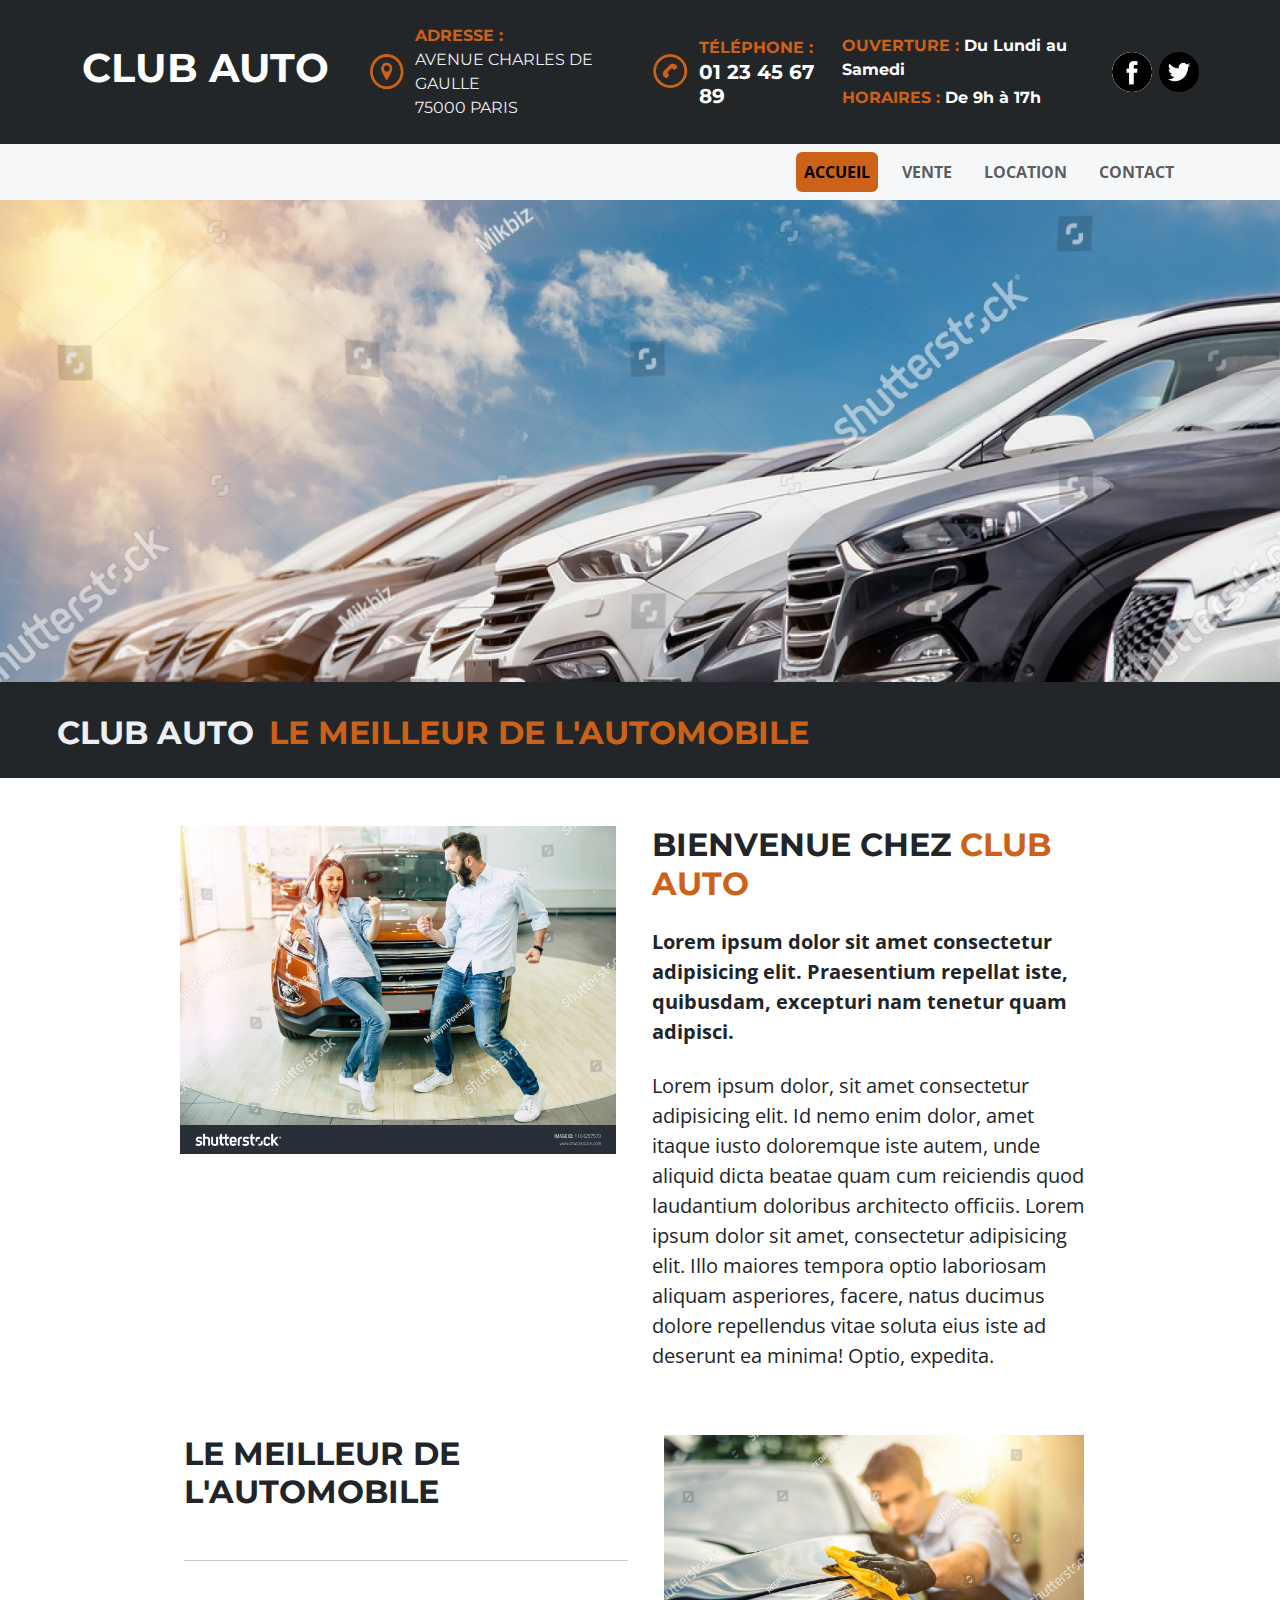
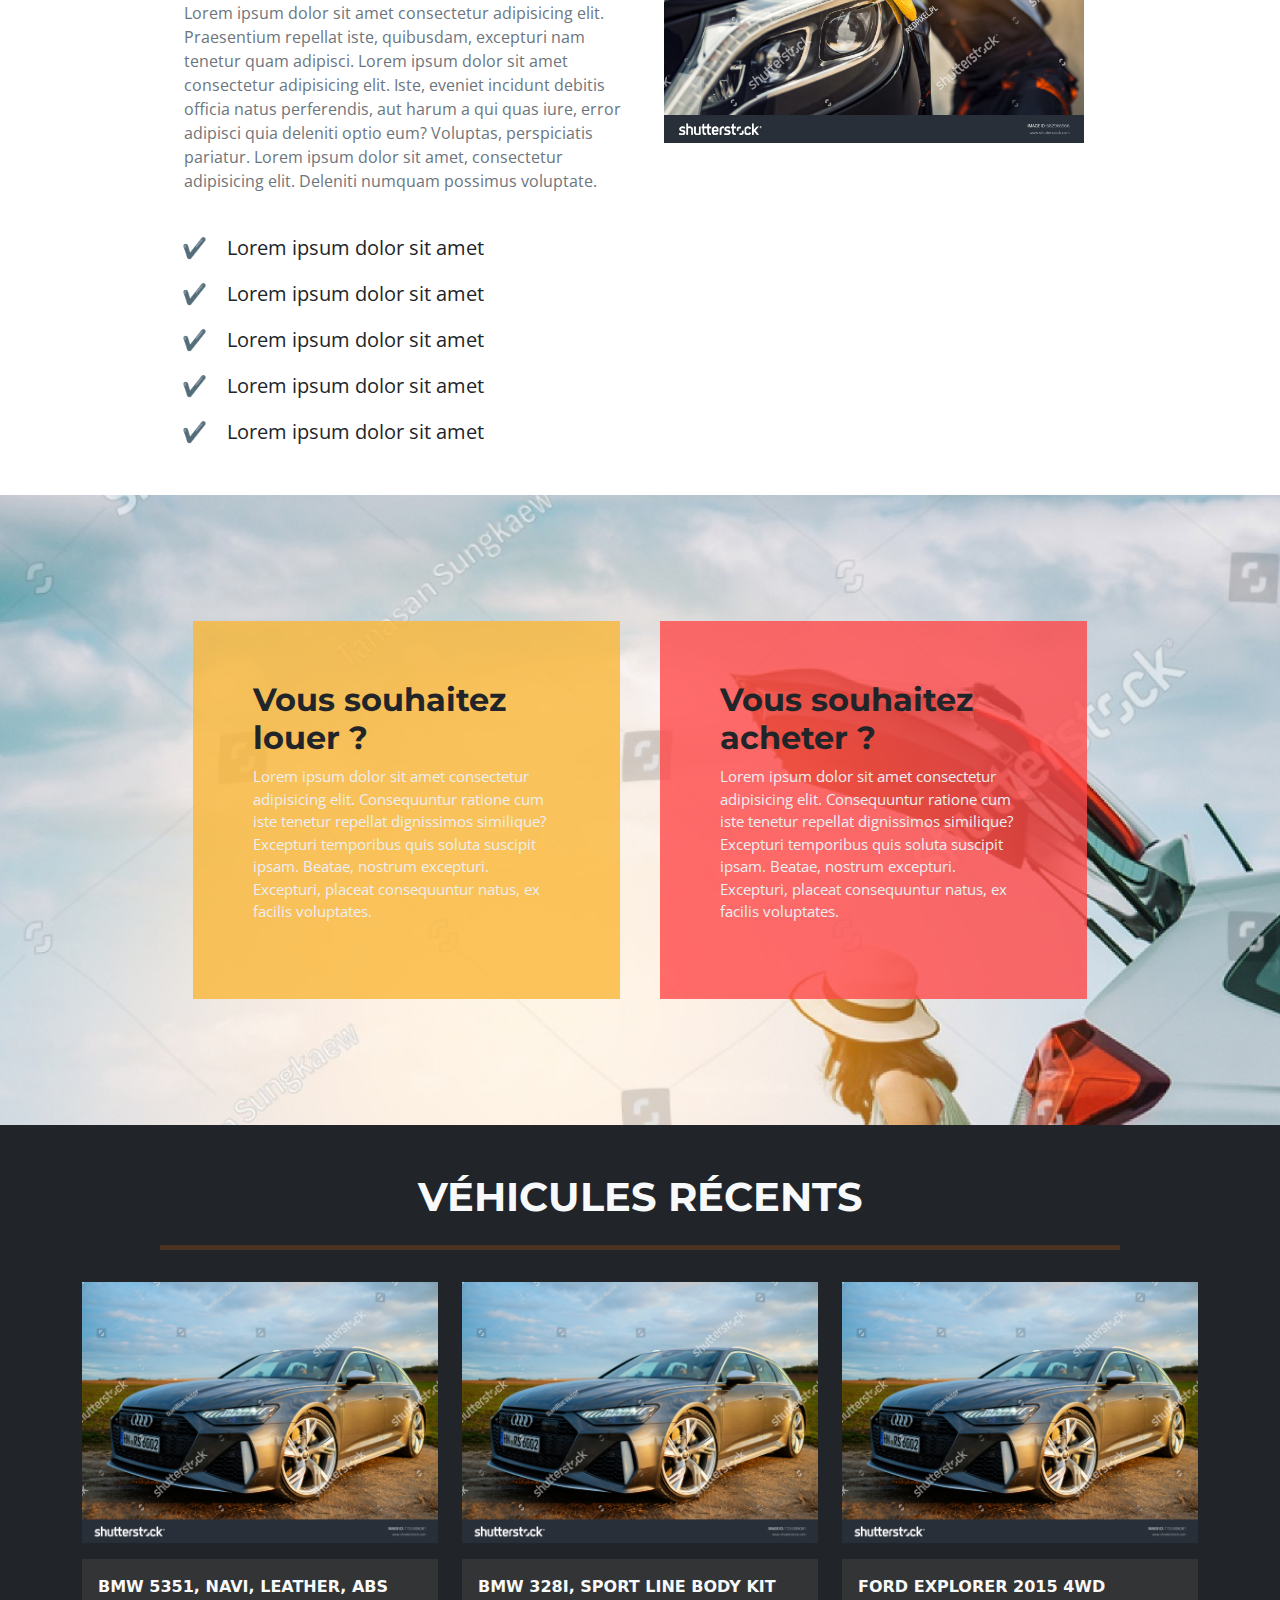
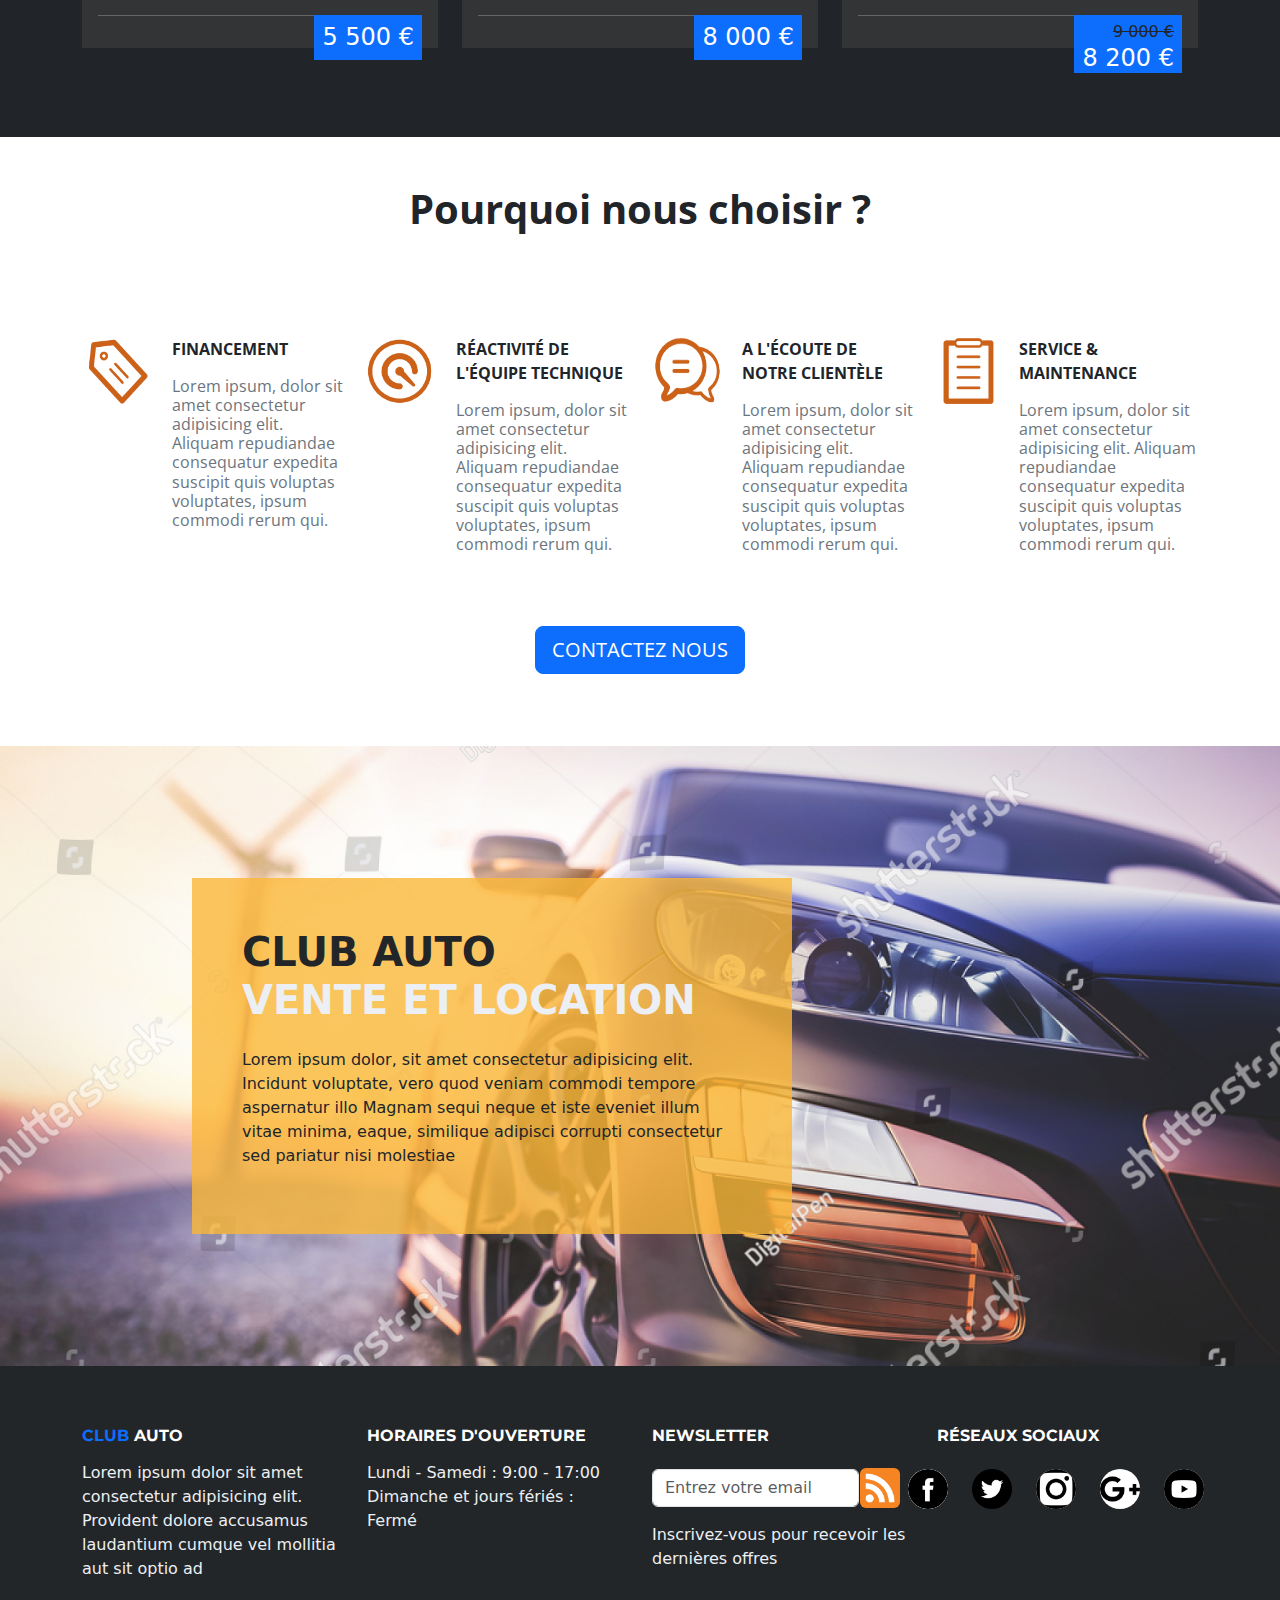
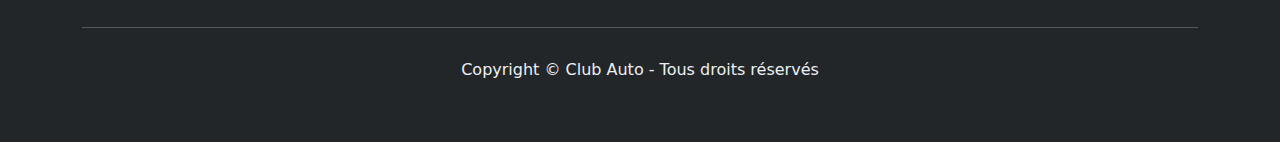
<file: html/index.html>
<!DOCTYPE html>
<html lang="fr">
<head>
    <meta charset="UTF-8">
    <meta name="viewport" content="width=device-width, initial-scale=1.0">
    <meta name=" description" content= "Vente et location des meilleurs véhicules au meilleur prix.">
    <link rel="icon" type="image/png" href="/images/icone-voiture.png">
    <link href="https://cdn.jsdelivr.net/npm/bootstrap@5.3.3/dist/css/bootstrap.min.css" rel="stylesheet" integrity="sha384-QWTKZyjpPEjISv5WaRU9OFeRpok6YctnYmDr5pNlyT2bRjXh0JMhjY6hW+ALEwIH" crossorigin="anonymous">
    <link href="/css/index.css" rel="stylesheet">
    <title>Club Auto - Vente et location</title>
</head>
<body>
    <header class="navbar colorFondNoir googleFontTitle fw-bold pt-4 pb-4">
        <div class="container-fluid">
            <div class="container">
                <div class="row align-items-center justify-content-between">
                    <div class="col-lg-3 col-md-6 text-lg-start text-center mb-3 mb-lg-0">
                        <p class="text-white h1 d-none d-md-block"><strong>CLUB AUTO</strong></p>
                    </div>
                    <div class="col-lg-3 col-md-6 text-lg-start text-center mb-3 mb-lg-0 d-flex align-items-center">
                        <img src="/images/icone-adresse.png" alt="Adresse" class="me-2 d-none d-md-block" style="width: 40px; height: 40px;">
                        <div>
                            <p class="colorOrange m-0 d-none d-md-block">ADRESSE :</p>
                            <p class="colorGris fw-normal mb-0 d-none d-md-block">AVENUE CHARLES DE GAULLE<br>75000 PARIS</p>
                        </div>
                    </div>
                    <div class="col-lg-2 col-md-6 text-lg-start mb-3 mb-lg-0 d-flex align-items-center">
                        <img src="/images/icon-telephone.png" alt="Téléphone" class="me-2" style="width: 40px; height: 40px; margin: 0; padding: 0;">
                        <div class="mb-0">
                            <p class="colorOrange m-0">TÉLÉPHONE :</p>
                            <p class="text-white h5 fw-bold m-0">01 23 45 67 89</p>
                        </div>
                    </div>                 
                    <div class="col-lg-4 col-md-6 text-lg-end text-center d-flex flex-column flex-lg-row align-items-center justify-content-lg-end d-none d-md-block">
                        <div class="d-flex align-items-center text-start">
                            <div class="me-lg-3">
                                <p class="m-0 mb-1">
                                    <span class="colorOrange">OUVERTURE : </span>
                                    <span class="text-white">Du Lundi au Samedi</span>
                                </p>
                                <p class="m-0">
                                    <span class="colorOrange">HORAIRES : </span>
                                    <span class="text-white">De 9h à 17h</span>
                                </p>
                            </div>
                            <div class="d-flex">
                                <a href="https://www.facebook.fr" target="_blank">
                                    <img src="/images/facebook.png" class="img-fluid ms-2 me-2 bg-white rounded-circle" alt="Facebook" title="Facebook" style="width: 40px; height: 40px;">
                                </a>
                                <a href="https://www.twitter.fr" target="_blank">
                                    <img src="/images/twitter.png" class="img-fluid ms-2 me-2" alt="Twitter" title="Twitter" style="width: 40px; height: 40px;">
                                </a>
                            </div>
                        </div>
                    </div>
                </div>
            </div>
        </div>
    </header>
    <nav class="navbar navbar-expand-lg navbar-transparent navspecial googleFontText">
        <div class="container">
            <button class="navbar-toggler custom-menu-burger bg-primary" type="button" data-bs-toggle="collapse" data-bs-target="#navbarNav" aria-controls="navbarNav" aria-expanded="false" aria-label="Toggle navigation">
                <span class="navbar-toggler-icon"></span>
            </button>
            <div class="collapse navbar-collapse googleFontText fw-bold justify-content-end" id="navbarNav">
                <ul class="navbar-nav">
                    <li class="nav-item me-3">
                        <a class="nav-link active btn" aria-current="page" href="/html/index.html">ACCUEIL</a>
                    </li>
                    <li class="nav-item">
                        <a class="nav-link btn me-3" href="/html/vehiculeDetails.html">VENTE</a>
                    </li>
                    <li class="nav-item">
                        <a class="nav-link btn me-3" href="/html/vehiculeLocation.html">LOCATION</a>
                    </li>
                    <li class="nav-item">
                        <a class="nav-link btn me-3" href="/html/contacts.html">CONTACT</a>
                    </li>
                </ul>
            </div>
        </div>
    </nav>
    <div class="colorFondNoir container-fluid p-0">
            <div>
                <img class="img-fluid w-100 d-none d-md-block" src="/images/vehicule1.jpg">
            </div>
            <div class="container-fluid pt-4 pb-3">
                    <h1 class="text-center text-offset googleFontTitle banniere">
                        <span class="colorGris h2 fw-bold pe-1">CLUB AUTO</span>
                        <span class="colorOrange h2 fw-bold">LE MEILLEUR DE L'AUTOMOBILE</span>
                    </h1> 
            </div>
    </div>
    <div class="container-fluid d-sm-flex col-12 col-md-9 pt-5">
        <div>
            <img class="img-fluid ps-2 pe-4 pb-0 mb-0" src="/images/clients.jpg">
        </div>
        <div class="container full-width-text col-12 col-md-6">
            <h2 class="h2 fw-bold mb-4 mt-5 mt-md-0 googleFontTitle">
                BIENVENUE CHEZ <span class="colorOrange">CLUB AUTO</span>
            </h2>
            <p class="fw-bold fs-5 mb-4 googleFontText col-12">
                Lorem ipsum dolor sit amet consectetur adipisicing elit. Praesentium repellat iste, 
                quibusdam, excepturi nam tenetur quam adipisci.
            </p>
            <p class="fs-5 googleFontText col-12">
                Lorem ipsum dolor, sit amet consectetur adipisicing elit. 
                Id nemo enim dolor, amet itaque iusto doloremque iste autem, unde aliquid dicta beatae quam cum reiciendis quod laudantium doloribus architecto officiis.
                Lorem ipsum dolor sit amet, consectetur adipisicing elit. 
                Illo maiores tempora optio laboriosam aliquam asperiores, facere, natus ducimus dolore repellendus vitae soluta eius iste ad deserunt ea minima! Optio, expedita.
            </p>
        </div>
    </div>
    <div class="container-fluid d-flex col-md-9 pt-5 flex-column flex-md-row">
        <div class="container col-sm-6">
            <h2 class="h2 fw-bold mb-4 pb-4 googleFontTitle">
                LE MEILLEUR DE L'AUTOMOBILE
            </h2>
            <hr class="pb-4">
            <div class="">
                <p class="fs-6 mb-3 pb-3 googleFontText text-secondary">
                Lorem ipsum dolor sit amet consectetur adipisicing elit. Praesentium repellat iste, 
                quibusdam, excepturi nam tenetur quam adipisci.
                Lorem ipsum dolor sit amet consectetur adipisicing elit. Iste, eveniet incidunt debitis officia natus perferendis, 
                aut harum a qui quas iure, error adipisci quia deleniti optio eum? Voluptas, perspiciatis pariatur. Lorem ipsum dolor sit amet, 
                consectetur adipisicing elit. Deleniti numquam possimus voluptate.
                </p>
                <div class="row">
                    <ul class="fs-5 googleFontText pb-md-4">
                        <li class="p-2">Lorem ipsum dolor sit amet</li>
                        <li class="p-2">Lorem ipsum dolor sit amet</li>
                        <li class="p-2">Lorem ipsum dolor sit amet</li>
                        <li class="p-2">Lorem ipsum dolor sit amet</li>
                        <li class="p-2">Lorem ipsum dolor sit amet</li>
                    </ul>
                </div>
            </div>
        </div>
        <div class="order-md-last p-4 p-md-0">
            <img class="img-fluid ps-md-4 pe-md-4" src="/images/entretien.jpg">
        </div>
    </div>
    <div class="background-image">
        <div class="container-fluid">
            <div class="row justify-content-center align-items-center">
                <div class="col-lg-4 col-md-6 col-12 text-container1 mb-3 mt-3">
                    <h2 class="googleFontTitle fw-bold">Vous souhaitez louer ?</h2>
                    <p class="googleFontText colorGris policeLittle">
                        Lorem ipsum dolor sit amet consectetur adipisicing elit. Consequuntur ratione cum iste tenetur repellat dignissimos similique? Excepturi temporibus quis soluta suscipit ipsam. Beatae, nostrum excepturi. Excepturi, placeat consequuntur natus, ex facilis voluptates.
                    </p>
                </div>
                <div class="col-lg-4 col-md-6 col-12 text-container2 mb-3 mt-3">
                    <h2 class="googleFontTitle fw-bold">Vous souhaitez acheter ?</h2>
                    <p class="googleFontText colorGris policeLittle">
                        Lorem ipsum dolor sit amet consectetur adipisicing elit. Consequuntur ratione cum iste tenetur repellat dignissimos similique? Excepturi temporibus quis soluta suscipit ipsam. Beatae, nostrum excepturi. Excepturi, placeat consequuntur natus, ex facilis voluptates.
                    </p>
                </div>
            </div>
        </div>
    </div>
    <div class="bg-dark text-light pb-5">
        <div class="text-center pt-5">
            <h2 class="h1 fw-bold googleFontTitle">VÉHICULES RÉCENTS</h2>
        </div>
        <div class="d-flex justify-content-center">
            <hr class="col-9 borderColor pb-3">
        </div>
        <div class="container">
            <div class="row justify-content-center googleFontText">
                <div class="col-md-4 col-12 mb-md-3">
                    <img class="img-fluid" src="/images/vehicule2.jpg" alt="Vehicule 1">
                </div>
                <div class="col-md-4 col-10 mb-md-3">
                    <img class="img-fluid d-none d-md-block" src="/images/vehicule2.jpg" alt="Vehicule 2">
                </div>
                <div class="col-md-4 col-10 mb-3">
                    <img class="img-fluid d-none d-md-block" src="/images/vehicule2.jpg" alt="Vehicule 3">
                </div>
            </div>
            <div class="row justify-content-end">
                <div class="col-md-4 col-12 mb-3">
                    <div class="p-3 bg-gris-autre">
                        <p class="fw-bold text-light">BMW 5351, NAVI, LEATHER, ABS</p>
                        <div class="bg-primary text-white p-2 text-center d-inline-block float-end">
                            <h4 class="m-0">5 500 €</h4>
                        </div>
                        <hr>
                    </div>
                </div>
                <div class="col-md-4 col-10 mb-3">
                    <div class="p-3 bg-gris-autre d-none d-md-block">
                        <p class="fw-bold text-light">BMW 328I, SPORT LINE BODY KIT</p>
                        <div class="bg-primary text-white p-2 text-center d-inline-block float-end">
                            <h4 class="m-0">8 000 €</h4>
                        </div>
                        <hr>
                    </div>
                </div>
                <div class="col-md-4 col-10 mb-3">
                    <div class="p-3 bg-gris-autre d-none d-md-block">
                        <p class="fw-bold text-light">FORD EXPLORER 2015 4WD</p>
                        <div class="bg-primary text-white p-2 py-0 text-center d-inline-block float-end">
                            <h4 class="text-end my-0"><s class="text-dark h6">9 000 €</s></h4>
                            <h4 class="m-0">8 200 €</h4>
                        </div>
                        <hr>
                    </div>
                </div>
            </div>
        </div>
    </div>
    <section class="p-5 googleFontText">
        <div class="text-center pb-5">
          <p class="h1 fw-bold">Pourquoi nous choisir ?</p>
        </div>
        <div class="container pt-5">
          <div class="row justify-content-center">
            <div class="col-md-3">
              <div class="logo-text">
                <img src="/images/icon1.png" alt="#">
                <div class="text-content">
                  <p class="fw-bold">FINANCEMENT</p>
                  <p class="text-secondary h6 fw-normal">Lorem ipsum, dolor sit amet consectetur adipisicing elit. 
                     Aliquam repudiandae consequatur expedita suscipit quis voluptas voluptates, ipsum commodi rerum qui.
                  </p>
                </div>
              </div>
            </div>
            <div class="col-md-3">
              <div class="logo-text">
                <img src="/images/icon2.png" alt="#">
                <div class="text-content">
                  <p class="fw-bold">RÉACTIVITÉ DE L'ÉQUIPE TECHNIQUE</p>
                  <p class="text-secondary h6 fw-normal">Lorem ipsum, dolor sit amet consectetur adipisicing elit. 
                     Aliquam repudiandae consequatur expedita suscipit quis voluptas voluptates, ipsum commodi rerum qui.
                  </p>
                </div>
              </div>
            </div>
            <div class="col-md-3">
              <div class="logo-text">
                <img src="/images/icon3.png" alt="#">
                <div class="text-content">
                  <p class="fw-bold">A L'ÉCOUTE DE NOTRE CLIENTÈLE</p>
                  <p class="text-secondary h6 fw-normal">Lorem ipsum, dolor sit amet consectetur adipisicing elit. 
                     Aliquam repudiandae consequatur expedita suscipit quis voluptas voluptates, ipsum commodi rerum qui.
                  </p>
                </div>
              </div>
            </div>
            <div class="col-md-3">
              <div class="logo-text">
                <img src="/images/icon4.png" alt="#">
                <div class="text-content">
                  <p class="fw-bold">SERVICE &amp; MAINTENANCE</p>
                  <p class="text-secondary h6 fw-normal">Lorem ipsum, dolor sit amet consectetur adipisicing elit. 
                     Aliquam repudiandae consequatur expedita suscipit quis voluptas voluptates, ipsum commodi rerum qui.
                  </p>
                </div>
              </div>
            </div>
          </div>
        </div>
        <div class="text-center mt-5">
          <a href="/html/contacts.html" class="btn btn-primary btn-lg">CONTACTEZ NOUS</a>
        </div>
    </section>
    <section class="background-section mt-4">
        <div class="content-box">
          <h3 class="h1 googleTextTitle fw-bold">
            <span class="main-title">CLUB AUTO</span>
            <span class="sub-title">VENTE ET LOCATION</span>
          </h3>
          <p class="googleTextFont pt-3">Lorem ipsum dolor, sit amet consectetur adipisicing elit. Incidunt voluptate, vero quod veniam commodi tempore aspernatur illo
            Magnam sequi neque et iste eveniet illum vitae minima, eaque, similique adipisci corrupti consectetur sed pariatur nisi molestiae</p>
        </div>
        <div class="triangle-container">
            <div class="triangle"></div>
        </div>
    </section>
    <footer class="footer colorFondNoir">
        <div class="container">
          <div class="row text-center text-md-start">
            <div class="col-md-3 mb-3 mb-md-0">
              <h4 class="fw-bold h6 googleFontTitle mb-3">
                <span class="text-primary">CLUB</span>
                <span class="text-white">AUTO</span>
              </h4>
              <p class="colorGris">Lorem ipsum dolor sit amet consectetur adipisicing elit. Provident dolore accusamus laudantium cumque vel mollitia aut sit optio ad</p>
            </div>
            <div class="col-md-3 mb-3 mb-md-0">
              <h4 class="fw-bold text-white h6 googleFontTitle mb-3">HORAIRES D'OUVERTURE</h4>
              <p class="colorGris mb-0">Lundi - Samedi : 9:00 - 17:00</p>
              <p class="colorGris mt-0">Dimanche et jours fériés : Fermé</p>
            </div>
            <div class="col-md-3 mb-3 mb-md-0">
              <h4 class="fw-bold text-white h6 googleFontTitle mb-3">NEWSLETTER</h4>
              <form class="d-flex align-items-center">
                <input type="email" class="form-control me-0" placeholder="Entrez votre email">
                <button type="submit" class="btn ms-0 ps-0" onclick="showThankYouMessage()">
                  <img src="/images/rss.png" alt="Newsletter" title="Valider" class="icon rounded">
                </button>
              </form>
              <p class="colorGris mt-2">Inscrivez-vous pour recevoir les dernières offres</p>
            </div>
            <div class="col-md-3 mb-3 mb-md-0">
              <h4 class="fw-bold text-white h6 googleFontTitle mb-4">RÉSEAUX SOCIAUX</h4>
              <div class="d-flex justify-content-center">
                <a href="https://www.facebook.fr" target="_blank">
                    <img src="/images/facebook.png" alt="Facebook" title="Facebook" class="icon me-4 bg-white rounded-circle">
                </a>
                <a href="https://www.twitter.fr" target="_blank">
                    <img src="/images/twitter.png" alt="Twitter" title="Twitter" class="icon me-4">
                </a>
                <a href="https://www.instagram.fr" target="_blank">
                    <img src="/images/instagram.png" alt="Instagram" title="Instagram" class="icon me-4 bg-white rounded-circle">
                </a>
                <a href="https://www.google.fr" target="_blank">
                    <img src="/images/google-plus.png" alt="Google+" title="Google+" class="icon me-4 bg-white rounded-circle">
                </a>
                <a href="https://www.youtube.fr" target="_blank">
                    <img src="/images/youtube.png" alt="Youtube" title="Youtube" class="icon me-4 bg-white rounded-circle">
                </a>
              </div>
            </div>
          </div>
          <hr class="colorGris">
          <p class="text-center mb-0 colorGris">Copyright © Club Auto - Tous droits réservés</p>
        </div>
      </footer>
    <script>
        function showThankYouMessage() {
            alert('Félicitations ! Vous êtes bien inscrit à notre newsletter.');
        }
    </script>
    <script defer src="https://cdn.jsdelivr.net/npm/bootstrap@5.3.0/dist/js/bootstrap.bundle.min.js"></script>
</body>
</html>
</file>
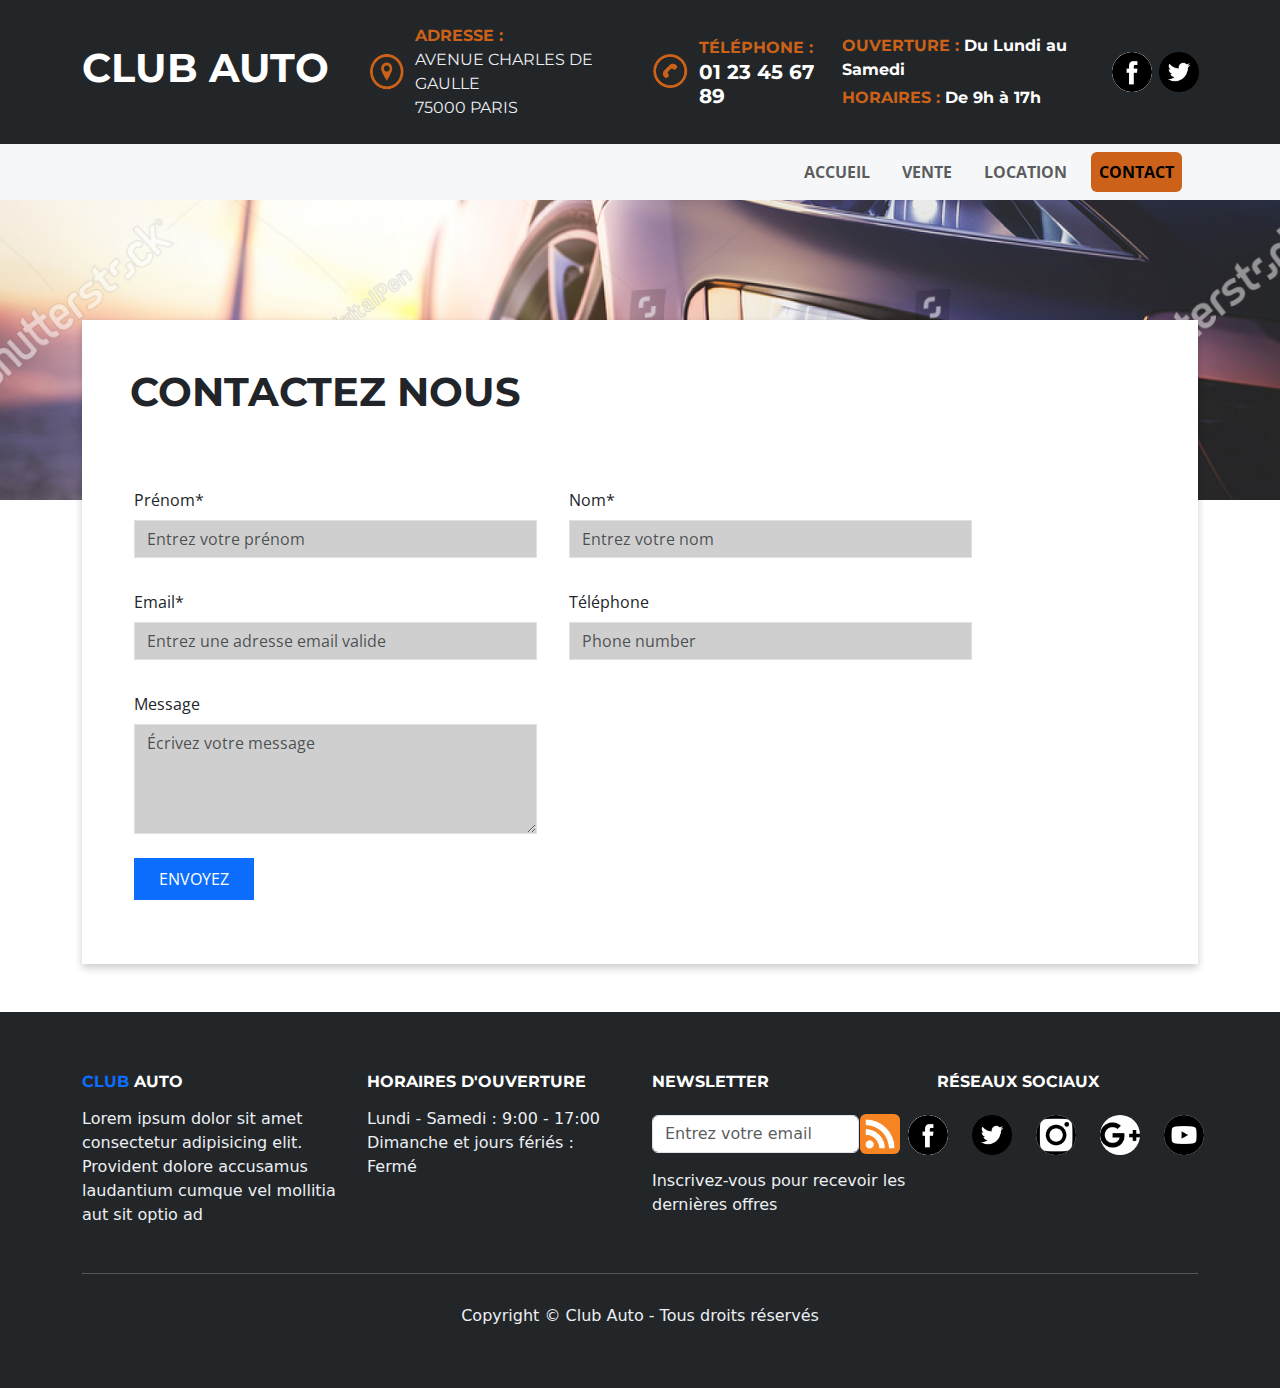
<file: html/contacts.html>
<!DOCTYPE html>
<html lang="fr">
<head>
    <meta charset="UTF-8">
    <meta name="viewport" content="width=device-width, initial-scale=1.0">
    <meta name=" description" content= "Vente et location des meilleurs véhicules au meilleur prix.">
    <link rel="icon" type="image/png" href="/images/icone-voiture.png">
    <link href="https://cdn.jsdelivr.net/npm/bootstrap@5.3.3/dist/css/bootstrap.min.css" rel="stylesheet" integrity="sha384-QWTKZyjpPEjISv5WaRU9OFeRpok6YctnYmDr5pNlyT2bRjXh0JMhjY6hW+ALEwIH" crossorigin="anonymous">
    <link href="/css/index.css" rel="stylesheet">
    <link href="/css/form.css" rel="stylesheet">
    <title>Club Auto - Vente et location</title>
</head>
<body>
    <header class="navbar colorFondNoir googleFontTitle fw-bold pt-4 pb-4">
        <div class="container-fluid">
            <div class="container">
                <div class="row align-items-center justify-content-between">
                    <div class="col-lg-3 col-md-6 text-lg-start text-center mb-3 mb-lg-0">
                        <p class="text-white h1"><strong>CLUB AUTO</strong></p>
                    </div>
                    <div class="col-lg-3 col-md-6 text-lg-start text-center mb-3 mb-lg-0 d-flex align-items-center">
                        <img src="/images/icone-adresse.png" alt="Adresse" class="me-2 d-none d-md-block" style="width: 40px; height: 40px;">
                        <div>
                            <p class="colorOrange m-0 d-none d-md-block">ADRESSE :</p>
                            <p class="colorGris fw-normal mb-0 d-none d-md-block">AVENUE CHARLES DE GAULLE<br>75000 PARIS</p>
                        </div>
                    </div>
                    <div class="col-lg-2 col-md-6 text-lg-start mb-3 mb-lg-0 d-flex align-items-center">
                        <img src="/images/icon-telephone.png" alt="Téléphone" class="me-2" style="width: 40px; height: 40px; margin: 0; padding: 0;">
                        <div class="mb-0">
                            <p class="colorOrange m-0">TÉLÉPHONE :</p>
                            <p class="text-white h5 fw-bold m-0">01 23 45 67 89</p>
                        </div>
                    </div>                    
                    <div class="col-lg-4 col-md-6 text-lg-end text-center d-flex flex-column flex-lg-row align-items-center justify-content-lg-end d-none d-md-block">
                        <div class="d-flex align-items-center text-start">
                            <div class="me-lg-3">
                                <p class="m-0 mb-1">
                                    <span class="colorOrange">OUVERTURE : </span>
                                    <span class="text-white">Du Lundi au Samedi</span>
                                </p>
                                <p class="m-0">
                                    <span class="colorOrange">HORAIRES : </span>
                                    <span class="text-white">De 9h à 17h</span>
                                </p>
                            </div>
                            <div class="d-flex">
                                <a href="https://www.facebook.fr" target="_blank">
                                    <img src="/images/facebook.png" class="img-fluid ms-2 me-2 bg-white rounded-circle" alt="Facebook" title="Facebook" style="width: 40px; height: 40px;">
                                </a>
                                <a href="https://www.twitter.fr" target="_blank">
                                    <img src="/images/twitter.png" class="img-fluid ms-2 me-2" alt="Twitter" title="Twitter" style="width: 40px; height: 40px;">
                                </a>
                            </div>
                        </div>
                    </div>
                </div>
            </div>
        </div>
    </header>
    <nav class="navbar navbar-expand-lg navbar-transparent googleFontText">
        <div class="container">
            <button class="navbar-toggler custom-menu-burger bg-primary" type="button" data-bs-toggle="collapse" data-bs-target="#navbarNav" aria-controls="navbarNav" aria-expanded="false" aria-label="Toggle navigation">
                <span class="navbar-toggler-icon"></span>
            </button>
            <div class="collapse navbar-collapse googleFontText fw-bold justify-content-end" id="navbarNav">
                <ul class="navbar-nav">
                    <li class="nav-item me-3">
                        <a class="nav-link btn" aria-current="page" href="/html/index.html">ACCUEIL</a>
                    </li>
                    <li class="nav-item">
                        <a class="nav-link btn me-3" href="/html/vehiculeDetails.html">VENTE</a>
                    </li>
                    <li class="nav-item">
                        <a class="nav-link btn me-3" href="/html/vehiculeLocation.html">LOCATION</a>
                    </li>
                    <li class="nav-item">
                        <a class="nav-link btn active me-3" href="/html/contacts.html">CONTACT</a>
                    </li>
                </ul>
            </div>
        </div>
    </nav>
    <div class="hero-section text-center"></div>
    <div class="container mt-5 mb-5">
        <div class="row justify-content-center">
            <div class="col-lg-12 col-md-10 contact-form-wrapper">
                <div class="contact-form p-5">  
                    <form>
                        <div class="section-title googleFontTitle h1 fw-bold pb-5">CONTACTEZ NOUS</div>
                        <div class="row googleFontText">
                            <div class="col-md-5 form-group">
                                <label for="firstName" class="mb-2">Prénom*</label>
                                <input type="text" class="form-control bg-gris-form rounded-0" id="firstName" placeholder="Entrez votre prénom">
                            </div>
                            <div class="col-md-5 form-group">
                                <label for="lastName" class="mb-2">Nom*</label>
                                <input type="text" class="form-control bg-gris-form rounded-0" id="lastName" placeholder="Entrez votre nom">
                            </div>
                            <div class="col-md-5 form-group">
                                <label for="email" class="mb-2">Email*</label>
                                <input type="email" class="form-control bg-gris-form rounded-0" id="email" placeholder="Entrez une adresse email valide">
                            </div>
                            <div class="col-md-5 form-group">
                                <label for="phone" class="mb-2">Téléphone</label>
                                <input type="tel" class="form-control bg-gris-form rounded-0" id="phone" placeholder="Phone number">
                            </div>
                            <div class="col-md-5 form-group message-box">
                                <label for="message" class="mb-2">Message</label>
                                <textarea class="form-control bg-gris-form rounded-0" id="message" rows="4" placeholder="Écrivez votre message"></textarea>
                                <div class="mt-4">
                                    <button type="submit" onclick="showThankYouMessage()" class="btn btn-primary rounded-0 ps-4 pe-4 pt-2 pb-2">ENVOYEZ</button>
                                </div>
                            </div>
                        </div>
                    </form>
                </div>
            </div>
        </div>
    </div>
    <footer class="footer colorFondNoir">
        <div class="container">
          <div class="row text-center text-md-start">
            <div class="col-md-3 mb-3 mb-md-0">
              <h4 class="fw-bold h6 googleFontTitle mb-3">
                <span class="text-primary">CLUB</span>
                <span class="text-white">AUTO</span>
              </h4>
              <p class="colorGris">Lorem ipsum dolor sit amet consectetur adipisicing elit. Provident dolore accusamus laudantium cumque vel mollitia aut sit optio ad</p>
            </div>
            <div class="col-md-3 mb-3 mb-md-0">
              <h4 class="fw-bold text-white h6 googleFontTitle mb-3">HORAIRES D'OUVERTURE</h4>
              <p class="colorGris mb-0">Lundi - Samedi : 9:00 - 17:00</p>
              <p class="colorGris mt-0">Dimanche et jours fériés : Fermé</p>
            </div>
            <div class="col-md-3 mb-3 mb-md-0">
              <h4 class="fw-bold text-white h6 googleFontTitle mb-3">NEWSLETTER</h4>
              <form class="d-flex align-items-center">
                <input type="email" class="form-control me-0" placeholder="Entrez votre email">
                <button type="submit" class="btn ms-0 ps-0" onclick="showThankYouMessage()">
                  <img src="/images/rss.png" alt="Newsletter" title="Valider" class="icon rounded">
                </button>
              </form>
              <p class="colorGris mt-2">Inscrivez-vous pour recevoir les dernières offres</p>
            </div>
            <div class="col-md-3 mb-3 mb-md-0">
              <h4 class="fw-bold text-white h6 googleFontTitle mb-4">RÉSEAUX SOCIAUX</h4>
              <div class="d-flex justify-content-center">
                <a href="https://www.facebook.fr" target="_blank">
                    <img src="/images/facebook.png" alt="Facebook" title="Facebook" class="icon me-4 bg-white rounded-circle">
                </a>
                <a href="https://www.twitter.fr" target="_blank">
                    <img src="/images/twitter.png" alt="Twitter" title="Twitter" class="icon me-4">
                </a>
                <a href="https://www.instagram.fr" target="_blank">
                    <img src="/images/instagram.png" alt="Instagram" title="Instagram" class="icon me-4 bg-white rounded-circle">
                </a>
                <a href="https://www.google.fr" target="_blank">
                    <img src="/images/google-plus.png" alt="Google+" title="Google+" class="icon me-4 bg-white rounded-circle">
                </a>
                <a href="https://www.youtube.fr" target="_blank">
                    <img src="/images/youtube.png" alt="Youtube" title="Youtube" class="icon me-4 bg-white rounded-circle">
                </a>
              </div>
            </div>
          </div>
          <hr class="colorGris">
          <p class="text-center mb-0 colorGris">Copyright © Club Auto - Tous droits réservés</p>
        </div>
      </footer>
    <script>
        function showThankYouMessage() {
            alert('Merci de nous avoir contacté.');
        }
    </script>
    <script defer src="https://cdn.jsdelivr.net/npm/bootstrap@5.3.0/dist/js/bootstrap.bundle.min.js"></script>
</body>
</html>
</file>
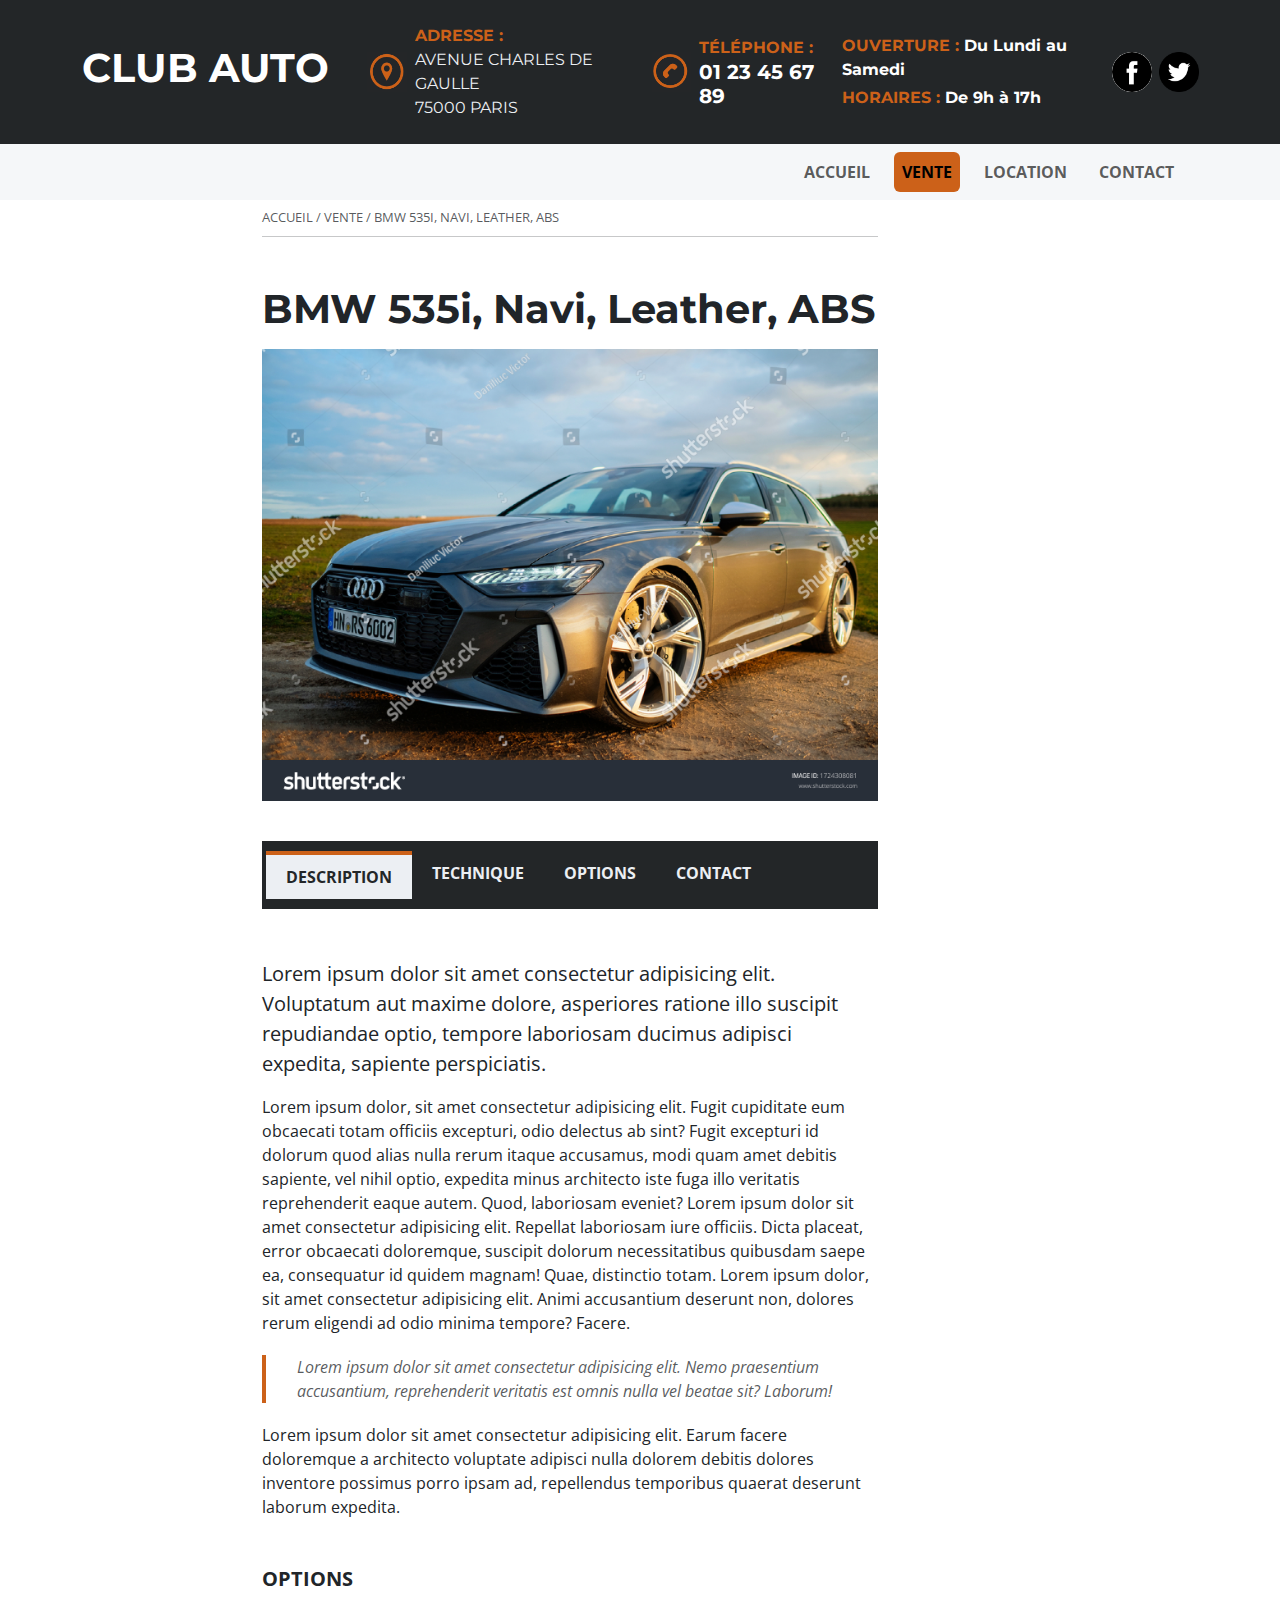
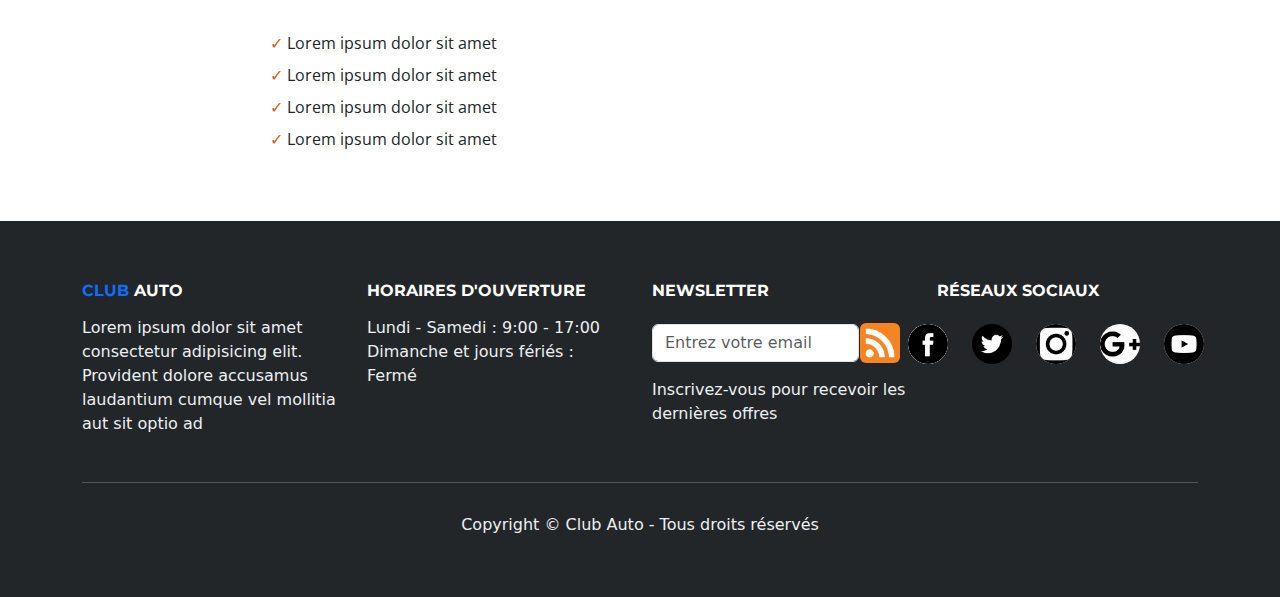
<file: html/vehiculeDetails.html>
<!DOCTYPE html>
<html lang="fr">
<head>
    <meta charset="UTF-8">
    <meta name="viewport" content="width=device-width, initial-scale=1.0">
    <meta name=" description" content= "Les meilleurs véhicules au meilleur prix.">
    <link href="https://cdn.jsdelivr.net/npm/bootstrap@5.3.3/dist/css/bootstrap.min.css" rel="stylesheet" integrity="sha384-QWTKZyjpPEjISv5WaRU9OFeRpok6YctnYmDr5pNlyT2bRjXh0JMhjY6hW+ALEwIH" crossorigin="anonymous">
    <link href="/css/index.css" rel="stylesheet">
    <link href="/css/ongletVente.css" rel="stylesheet">
    <title>Club Auto</title>
</head>
<body>
    <header class="navbar colorFondNoir googleFontTitle fw-bold pt-4 pb-4">
        <div class="container-fluid">
            <div class="container">
                <div class="row align-items-center justify-content-between">
                    <div class="col-lg-3 col-md-6 text-lg-start text-center mb-3 mb-lg-0">
                        <p class="text-white h1"><strong>CLUB AUTO</strong></p>
                    </div>
                    <!-- Adresse -->
                    <div class="col-lg-3 col-md-6 text-lg-start text-center mb-3 mb-lg-0 d-flex align-items-center">
                        <img src="/images/icone-adresse.png" alt="Adresse" class="me-2 d-none d-md-block" style="width: 40px; height: 40px;">
                        <div>
                            <p class="colorOrange m-0 d-none d-md-block">ADRESSE :</p>
                            <p class="colorGris fw-normal mb-0 d-none d-md-block">AVENUE CHARLES DE GAULLE<br>75000 PARIS</p>
                        </div>
                    </div>
                    <!-- Téléphone -->
                    <div class="col-lg-2 col-md-6 text-lg-start mb-3 mb-lg-0 d-flex align-items-center">
                        <img src="/images/icon-telephone.png" alt="Téléphone" class="me-2" style="width: 40px; height: 40px; margin: 0; padding: 0;">
                        <div class="mb-0">
                            <p class="colorOrange m-0">TÉLÉPHONE :</p>
                            <p class="text-white h5 fw-bold m-0">01 23 45 67 89</p>
                        </div>
                    </div>                    
                    <!-- Horaires et réseaux sociaux -->
                    <div class="col-lg-4 col-md-6 text-lg-end text-center d-flex flex-column flex-lg-row align-items-center justify-content-lg-end d-none d-md-block">
                        <div class="d-flex align-items-center text-start">
                            <div class="me-lg-3">
                                <p class="m-0 mb-1">
                                    <span class="colorOrange">OUVERTURE : </span>
                                    <span class="text-white">Du Lundi au Samedi</span>
                                </p>
                                <p class="m-0">
                                    <span class="colorOrange">HORAIRES : </span>
                                    <span class="text-white">De 9h à 17h</span>
                                </p>
                            </div>
                            <div class="d-flex">
                                <a href="https://www.facebook.fr" target="_blank">
                                    <img src="/images/facebook.png" class="img-fluid ms-2 me-2 bg-white rounded-circle" alt="Facebook" title="Facebook" style="width: 40px; height: 40px;">
                                </a>
                                <a href="https://www.twitter.fr" target="_blank">
                                    <img src="/images/twitter.png" class="img-fluid ms-2 me-2" alt="Twitter" title="Twitter" style="width: 40px; height: 40px;">
                                </a>
                            </div>
                        </div>
                    </div>
                </div>
            </div>
        </div>
    </header>

    <nav class="navbar navbar-expand-lg navbar-transparent googleFontText">
        <div class="container">
            <!-- Menu burger -->
            <button class="navbar-toggler custom-menu-burger bg-primary" type="button" data-bs-toggle="collapse" data-bs-target="#navbarNav" aria-controls="navbarNav" aria-expanded="false" aria-label="Toggle navigation">
                <span class="navbar-toggler-icon"></span>
            </button>
            <!-- Liens de navigation -->
            <div class="collapse navbar-collapse googleFontText fw-bold justify-content-end" id="navbarNav">
                <ul class="navbar-nav">
                    <li class="nav-item me-3">
                        <a class="nav-link btn" aria-current="page" href="/html/index.html">ACCUEIL</a>
                    </li>
                    <li class="nav-item">
                        <a class="nav-link btn active me-3" href="/html/vehiculeDetails.html">VENTE</a>
                    </li>
                    <li class="nav-item">
                        <a class="nav-link btn me-3" href="#">LOCATION</a>
                    </li>
                    <li class="nav-item">
                        <a class="nav-link btn me-3" href="/html/contacts.html">CONTACT</a>
                    </li>
                </ul>
            </div>
        </div>
    </nav>
    
    <div class="container mt-2 content-container googleFontText">
        <div class="size-special">
            <p class="text-muted p-0 mb-2"">ACCUEIL / VENTE / BMW 535I, NAVI, LEATHER, ABS</p>
        <hr class="m-0 p-0">
    </div>
        <h1 class="text-start googleFontTitle fw-bold mb-3 mt-5">BMW 535i, Navi, Leather, ABS</h1>
        <img src="/images/vehicule2.jpg" alt="BMW 535i" class="product-image mb-4 img-fluid">
        <!-- Barre d'onglets -->
        <div class="tabs mt-3">
            <div class="tab active" onclick="openTab('tab1')">DESCRIPTION</div>
            <div class="tab" onclick="openTab('tab2')">TECHNIQUE</div>
            <div class="tab" onclick="openTab('tab3')">OPTIONS</div>
            <div class="tab" onclick="openTab('tab4')">CONTACT</div>
        </div>
        <!-- Contenu des onglets -->
        <div class="tab-content" id="tab1">
            <p class="fs-5">Lorem ipsum dolor sit amet consectetur adipisicing elit. Voluptatum aut maxime dolore, 
            asperiores ratione illo suscipit repudiandae optio, tempore laboriosam ducimus adipisci expedita, sapiente perspiciatis.</p>
            <p>Lorem ipsum dolor, sit amet consectetur adipisicing elit. Fugit cupiditate eum obcaecati totam officiis excepturi, 
               odio delectus ab sint? Fugit excepturi id dolorum quod alias nulla rerum itaque accusamus, 
               modi quam amet debitis sapiente, vel nihil optio, expedita minus architecto iste fuga illo veritatis reprehenderit eaque autem. Quod, laboriosam eveniet? Lorem ipsum dolor sit amet consectetur adipisicing elit. Repellat laboriosam iure officiis. 
               Dicta placeat, error obcaecati doloremque, suscipit dolorum necessitatibus quibusdam saepe ea, consequatur id quidem magnam! 
               Quae, distinctio totam. Lorem ipsum dolor, sit amet consectetur adipisicing elit. Animi accusantium deserunt non, dolores rerum eligendi ad odio minima tempore? Facere.</p>
            <div class="highlight">
                <p class="ms-3 fst-italic text-muted">Lorem ipsum dolor sit amet consectetur adipisicing elit. Nemo praesentium accusantium, reprehenderit veritatis est omnis nulla vel beatae sit? Laborum!</p>
            </div>
            <p class="pb-4">Lorem ipsum dolor sit amet consectetur adipisicing elit. 
               Earum facere doloremque a architecto voluptate adipisci nulla dolorem debitis dolores inventore possimus porro ipsam ad, 
               repellendus temporibus quaerat deserunt laborum expedita.</p>
            <h4 class="fw-bold h5 mb-4 mt-4">OPTIONS</h4>
            <ul class="list-unstyled pt-2 pb-3">
                <li class="m-2"><span class="checkmark">&#10003;</span> Lorem ipsum dolor sit amet</li>
                <li class="m-2"><span class="checkmark">&#10003;</span> Lorem ipsum dolor sit amet</li>
                <li class="m-2"><span class="checkmark">&#10003;</span> Lorem ipsum dolor sit amet</li>
                <li class="m-2"><span class="checkmark">&#10003;</span> Lorem ipsum dolor sit amet</li>
            </ul>
        </div>
        <div class="tab-content" id="tab2" style="display: none;">
            <p>Descriptif technique à venir...mais nous pouvons confirmer qu'il s'agit d'une voiture avec quatre roues.</p>
        </div>
        <div class="tab-content" id="tab3" style="display: none;">
            <ul class="list-unstyled pt-3 pb-3">
                <li class="m-2"><span class="checkmark">&#10003;</span> Lorem ipsum dolor sit amet</li>
                <li class="m-2"><span class="checkmark">&#10003;</span> Lorem ipsum dolor sit amet</li>
                <li class="m-2"><span class="checkmark">&#10003;</span> Lorem ipsum dolor sit amet</li>
                <li class="m-2"><span class="checkmark">&#10003;</span> Lorem ipsum dolor sit amet</li>
            </ul>
        </div>
        <div class="tab-content" id="tab4" style="display: none;">
            <p>Vous pouvez nous contacter directement <a href="/html/contacts.html">EN CLIQUANT ICI</a></p>
        </div>
    </div>

    <footer class="footer colorFondNoir">
        <div class="container">
          <div class="row text-center text-md-start">
            <div class="col-md-3 mb-3 mb-md-0">
              <h4 class="fw-bold h6 googleFontTitle mb-3">
                <span class="text-primary">CLUB</span>
                <span class="text-white">AUTO</span>
              </h4>
              <p class="colorGris">Lorem ipsum dolor sit amet consectetur adipisicing elit. Provident dolore accusamus laudantium cumque vel mollitia aut sit optio ad</p>
            </div>
            <div class="col-md-3 mb-3 mb-md-0">
              <h4 class="fw-bold text-white h6 googleFontTitle mb-3">HORAIRES D'OUVERTURE</h4>
              <p class="colorGris mb-0">Lundi - Samedi : 9:00 - 17:00</p>
              <p class="colorGris mt-0">Dimanche et jours fériés : Fermé</p>
            </div>
            <div class="col-md-3 mb-3 mb-md-0">
              <h4 class="fw-bold text-white h6 googleFontTitle mb-3">NEWSLETTER</h4>
              <form class="d-flex align-items-center">
                <input type="email" class="form-control me-0" placeholder="Entrez votre email">
                <button type="submit" class="btn ms-0 ps-0" onclick="showThankYouMessage()">
                  <img src="/images/rss.png" alt="Newsletter" title="Valider" class="icon rounded">
                </button>
              </form>
              <p class="colorGris mt-2">Inscrivez-vous pour recevoir les dernières offres</p>
            </div>
            <div class="col-md-3 mb-3 mb-md-0">
              <h4 class="fw-bold text-white h6 googleFontTitle mb-4">RÉSEAUX SOCIAUX</h4>
              <div class="d-flex justify-content-center">
                <a href="https://www.facebook.fr" target="_blank">
                    <img src="/images/facebook.png" alt="Facebook" title="Facebook" class="icon me-4 bg-white rounded-circle">
                </a>
                <a href="https://www.twitter.fr" target="_blank">
                    <img src="/images/twitter.png" alt="Twitter" title="Twitter" class="icon me-4">
                </a>
                <a href="https://www.instagram.fr" target="_blank">
                    <img src="/images/instagram.png" alt="Instagram" title="Instagram" class="icon me-4 bg-white rounded-circle">
                </a>
                <a href="https://www.google.fr" target="_blank">
                    <img src="/images/google-plus.png" alt="Google+" title="Google+" class="icon me-4 bg-white rounded-circle">
                </a>
                <a href="https://www.youtube.fr" target="_blank">
                    <img src="/images/youtube.png" alt="Youtube" title="Youtube" class="icon me-4 bg-white rounded-circle">
                </a>
              </div>
            </div>
          </div>
          <hr class="colorGris">
          <p class="text-center mb-0 colorGris">Copyright © Club Auto - Tous droits réservés</p>
        </div>
      </footer>
    
    <script>
        function openTab(tabId) {
            // Hide all tab contents
            var contents = document.querySelectorAll('.tab-content');
            contents.forEach(content => content.style.display = 'none');

            // Remove active class from all tabs
            var tabs = document.querySelectorAll('.tab');
            tabs.forEach(tab => tab.classList.remove('active'));

            // Show the selected tab content and add active class to the selected tab
            document.getElementById(tabId).style.display = 'block';
            document.querySelector(`.tab[onclick="openTab('${tabId}')"]`).classList.add('active');
        }
    </script>  
    <script>
        function showThankYouMessage() {
            alert('Félicitations ! Vous êtes bien inscrit à notre newsletter.');
        }
    </script>
    <script src="https://cdn.jsdelivr.net/npm/bootstrap@5.3.0/dist/js/bootstrap.bundle.min.js"></script>
</body>
</html>
</file>
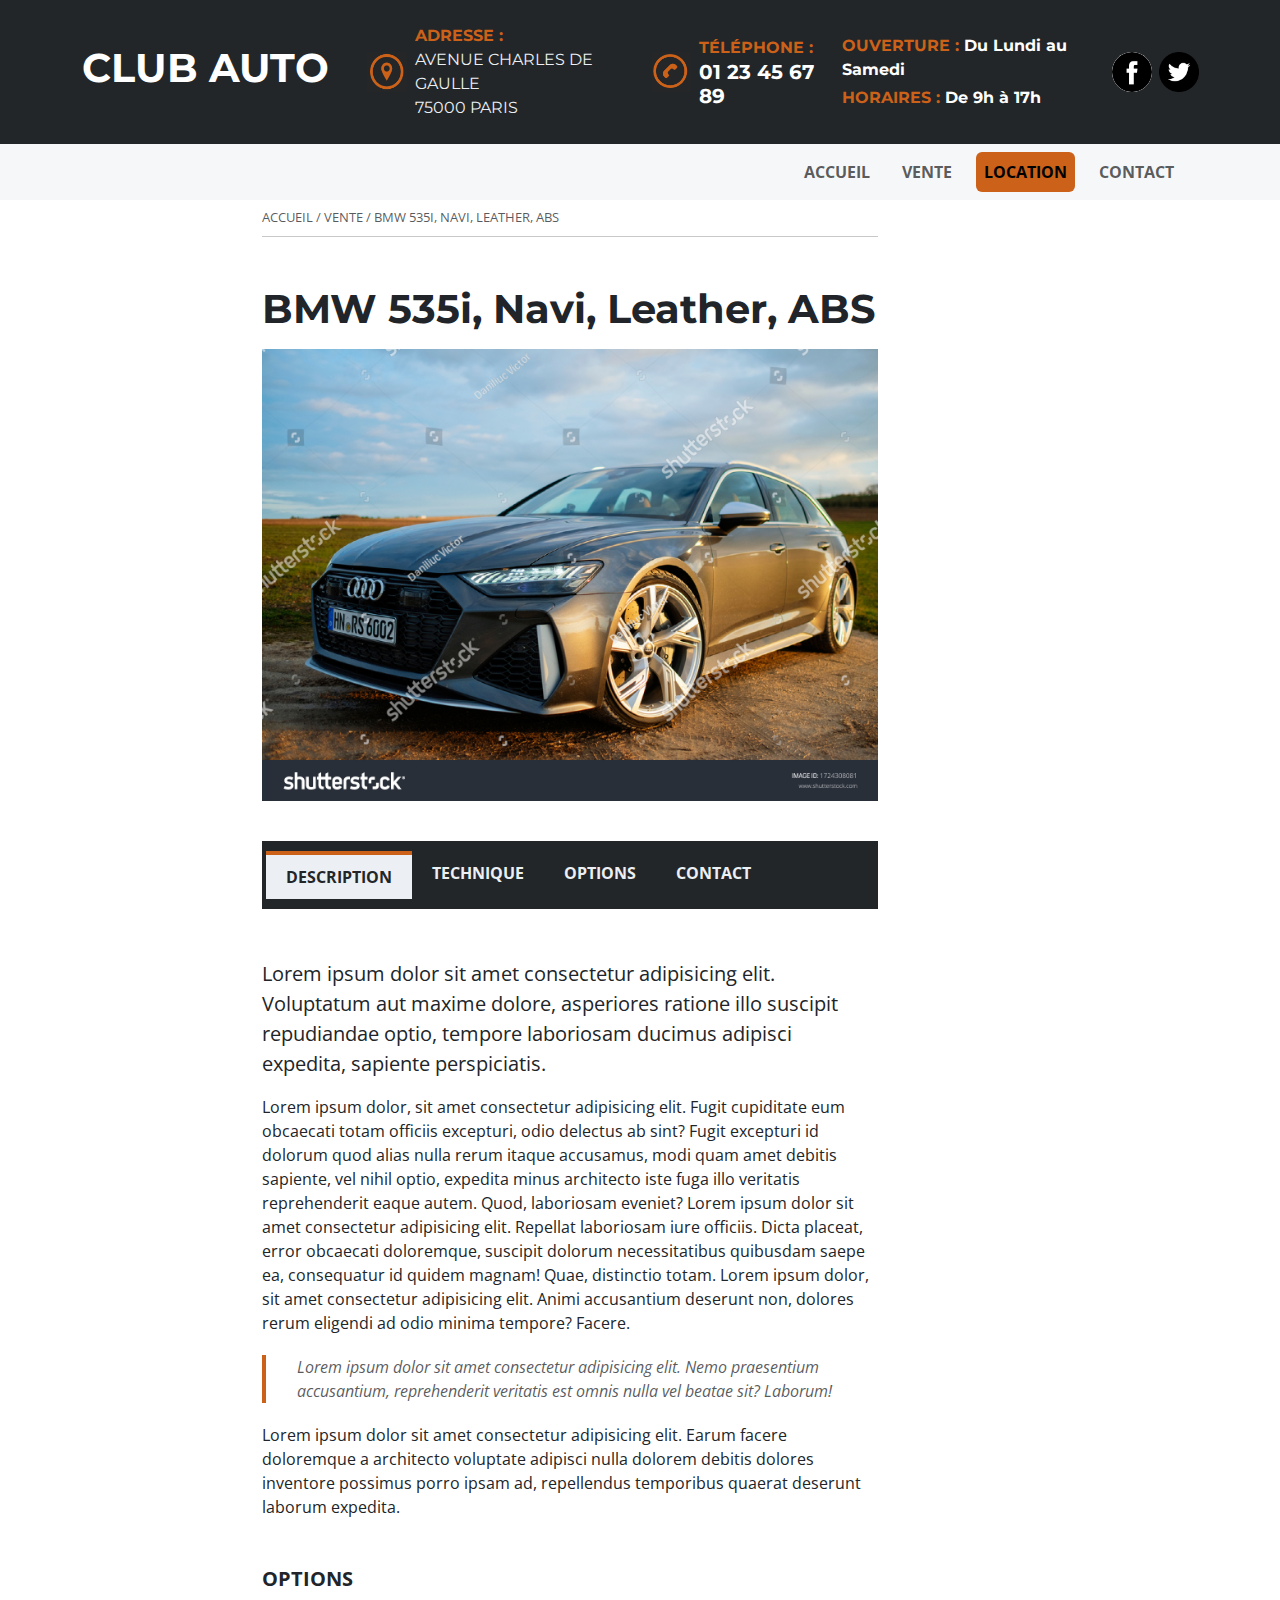
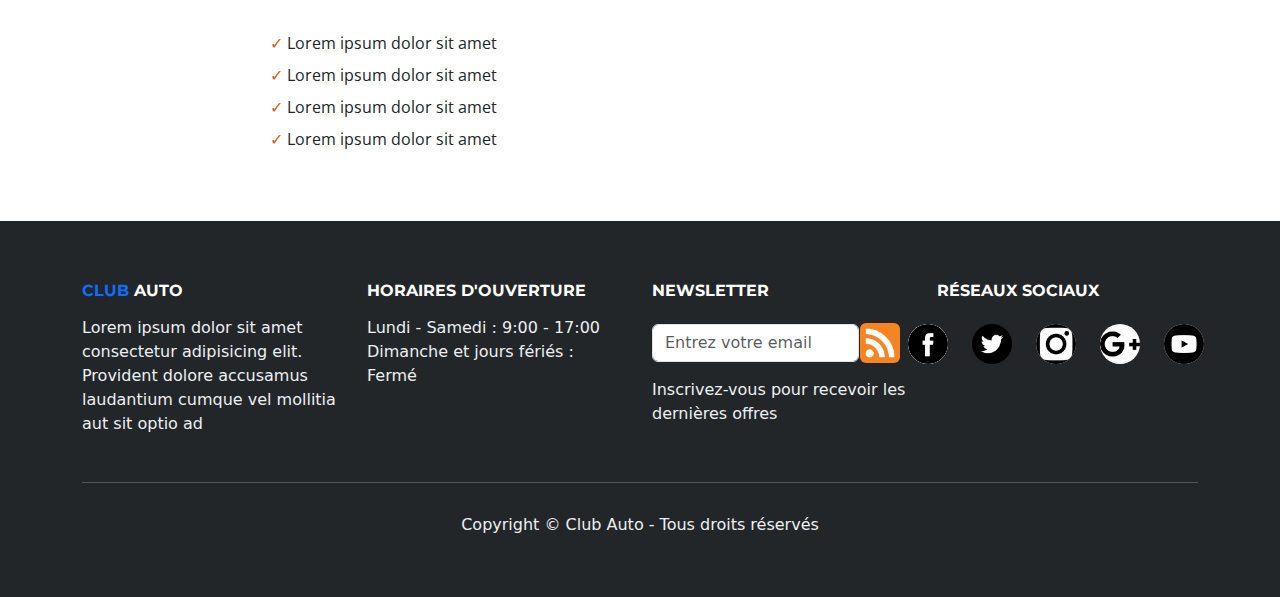
<file: html/vehiculeLocation.html>
<!DOCTYPE html>
<html lang="fr">
<head>
    <meta charset="UTF-8">
    <meta name="viewport" content="width=device-width, initial-scale=1.0">
    <meta name=" description" content= "Vente et location des meilleurs véhicules au meilleur prix.">
    <link rel="icon" type="image/png" href="/images/icone-voiture.png">
    <link href="https://cdn.jsdelivr.net/npm/bootstrap@5.3.3/dist/css/bootstrap.min.css" rel="stylesheet" integrity="sha384-QWTKZyjpPEjISv5WaRU9OFeRpok6YctnYmDr5pNlyT2bRjXh0JMhjY6hW+ALEwIH" crossorigin="anonymous">
    <link href="/css/index.css" rel="stylesheet">
    <link href="/css/ongletVente.css" rel="stylesheet">
    <title>Club Auto - Vente et location</title>
</head>
<body>
    <header class="navbar colorFondNoir googleFontTitle fw-bold pt-4 pb-4">
        <div class="container-fluid">
            <div class="container">
                <div class="row align-items-center justify-content-between">
                    <div class="col-lg-3 col-md-6 text-lg-start text-center mb-3 mb-lg-0">
                        <p class="text-white h1"><strong>CLUB AUTO</strong></p>
                    </div>
                    <div class="col-lg-3 col-md-6 text-lg-start text-center mb-3 mb-lg-0 d-flex align-items-center">
                        <img src="/images/icone-adresse.png" alt="Adresse" class="me-2 d-none d-md-block" style="width: 40px; height: 40px;">
                        <div>
                            <p class="colorOrange m-0 d-none d-md-block">ADRESSE :</p>
                            <p class="colorGris fw-normal mb-0 d-none d-md-block">AVENUE CHARLES DE GAULLE<br>75000 PARIS</p>
                        </div>
                    </div>
                    <div class="col-lg-2 col-md-6 text-lg-start mb-3 mb-lg-0 d-flex align-items-center">
                        <img src="/images/icon-telephone.png" alt="Téléphone" class="me-2" style="width: 40px; height: 40px; margin: 0; padding: 0;">
                        <div class="mb-0">
                            <p class="colorOrange m-0">TÉLÉPHONE :</p>
                            <p class="text-white h5 fw-bold m-0">01 23 45 67 89</p>
                        </div>
                    </div>                    
                    <div class="col-lg-4 col-md-6 text-lg-end text-center d-flex flex-column flex-lg-row align-items-center justify-content-lg-end d-none d-md-block">
                        <div class="d-flex align-items-center text-start">
                            <div class="me-lg-3">
                                <p class="m-0 mb-1">
                                    <span class="colorOrange">OUVERTURE : </span>
                                    <span class="text-white">Du Lundi au Samedi</span>
                                </p>
                                <p class="m-0">
                                    <span class="colorOrange">HORAIRES : </span>
                                    <span class="text-white">De 9h à 17h</span>
                                </p>
                            </div>
                            <div class="d-flex">
                                <a href="https://www.facebook.fr" target="_blank">
                                    <img src="/images/facebook.png" class="img-fluid ms-2 me-2 bg-white rounded-circle" alt="Facebook" title="Facebook" style="width: 40px; height: 40px;">
                                </a>
                                <a href="https://www.twitter.fr" target="_blank">
                                    <img src="/images/twitter.png" class="img-fluid ms-2 me-2" alt="Twitter" title="Twitter" style="width: 40px; height: 40px;">
                                </a>
                            </div>
                        </div>
                    </div>
                </div>
            </div>
        </div>
    </header>
    <nav class="navbar navbar-expand-lg navbar-transparent googleFontText">
        <div class="container">
            <button class="navbar-toggler custom-menu-burger bg-primary" type="button" data-bs-toggle="collapse" data-bs-target="#navbarNav" aria-controls="navbarNav" aria-expanded="false" aria-label="Toggle navigation">
                <span class="navbar-toggler-icon"></span>
            </button>
            <div class="collapse navbar-collapse googleFontText fw-bold justify-content-end" id="navbarNav">
                <ul class="navbar-nav">
                    <li class="nav-item me-3">
                        <a class="nav-link btn" aria-current="page" href="/html/index.html">ACCUEIL</a>
                    </li>
                    <li class="nav-item">
                        <a class="nav-link btn me-3" href="/html/vehiculeDetails.html">VENTE</a>
                    </li>
                    <li class="nav-item">
                        <a class="nav-link btn active me-3" href="#">LOCATION</a>
                    </li>
                    <li class="nav-item">
                        <a class="nav-link btn me-3" href="/html/contacts.html">CONTACT</a>
                    </li>
                </ul>
            </div>
        </div>
    </nav>
    <div class="container mt-2 content-container googleFontText">
        <div class="size-special">
            <p class="text-muted p-0 mb-2"">ACCUEIL / VENTE / BMW 535I, NAVI, LEATHER, ABS</p>
        <hr class="m-0 p-0">
    </div>
        <h1 class="text-start googleFontTitle fw-bold mb-3 mt-5">BMW 535i, Navi, Leather, ABS</h1>
        <img src="/images/vehicule2.jpg" alt="BMW 535i" class="product-image mb-4 img-fluid">
        <div class="tabs mt-3">
            <div class="tab active" onclick="openTab('tab1')">DESCRIPTION</div>
            <div class="tab" onclick="openTab('tab2')">TECHNIQUE</div>
            <div class="tab" onclick="openTab('tab3')">OPTIONS</div>
            <div class="tab" onclick="openTab('tab4')">CONTACT</div>
        </div>
        <div class="tab-content" id="tab1">
            <p class="fs-5">Lorem ipsum dolor sit amet consectetur adipisicing elit. Voluptatum aut maxime dolore, 
            asperiores ratione illo suscipit repudiandae optio, tempore laboriosam ducimus adipisci expedita, sapiente perspiciatis.</p>
            <p>Lorem ipsum dolor, sit amet consectetur adipisicing elit. Fugit cupiditate eum obcaecati totam officiis excepturi, 
               odio delectus ab sint? Fugit excepturi id dolorum quod alias nulla rerum itaque accusamus, 
               modi quam amet debitis sapiente, vel nihil optio, expedita minus architecto iste fuga illo veritatis reprehenderit eaque autem. Quod, laboriosam eveniet? Lorem ipsum dolor sit amet consectetur adipisicing elit. Repellat laboriosam iure officiis. 
               Dicta placeat, error obcaecati doloremque, suscipit dolorum necessitatibus quibusdam saepe ea, consequatur id quidem magnam! 
               Quae, distinctio totam. Lorem ipsum dolor, sit amet consectetur adipisicing elit. Animi accusantium deserunt non, dolores rerum eligendi ad odio minima tempore? Facere.</p>
            <div class="highlight">
                <p class="ms-3 fst-italic text-muted">Lorem ipsum dolor sit amet consectetur adipisicing elit. Nemo praesentium accusantium, reprehenderit veritatis est omnis nulla vel beatae sit? Laborum!</p>
            </div>
            <p class="pb-4">Lorem ipsum dolor sit amet consectetur adipisicing elit. 
               Earum facere doloremque a architecto voluptate adipisci nulla dolorem debitis dolores inventore possimus porro ipsam ad, 
               repellendus temporibus quaerat deserunt laborum expedita.</p>
            <h4 class="fw-bold h5 mb-4 mt-4">OPTIONS</h4>
            <ul class="list-unstyled pt-2 pb-3">
                <li class="m-2"><span class="checkmark">&#10003;</span> Lorem ipsum dolor sit amet</li>
                <li class="m-2"><span class="checkmark">&#10003;</span> Lorem ipsum dolor sit amet</li>
                <li class="m-2"><span class="checkmark">&#10003;</span> Lorem ipsum dolor sit amet</li>
                <li class="m-2"><span class="checkmark">&#10003;</span> Lorem ipsum dolor sit amet</li>
            </ul>
        </div>
        <div class="tab-content" id="tab2" style="display: none;">
            <p>Descriptif technique à venir...mais nous pouvons confirmer qu'il s'agit d'une voiture avec quatre roues.</p>
        </div>
        <div class="tab-content" id="tab3" style="display: none;">
            <ul class="list-unstyled pt-3 pb-3">
                <li class="m-2"><span class="checkmark">&#10003;</span> Lorem ipsum dolor sit amet</li>
                <li class="m-2"><span class="checkmark">&#10003;</span> Lorem ipsum dolor sit amet</li>
                <li class="m-2"><span class="checkmark">&#10003;</span> Lorem ipsum dolor sit amet</li>
                <li class="m-2"><span class="checkmark">&#10003;</span> Lorem ipsum dolor sit amet</li>
            </ul>
        </div>
        <div class="tab-content" id="tab4" style="display: none;">
            <p>Vous pouvez nous contacter directement <a href="/html/contacts.html">EN CLIQUANT ICI</a></p>
        </div>
    </div>
    <footer class="footer colorFondNoir">
        <div class="container">
          <div class="row text-center text-md-start">
            <div class="col-md-3 mb-3 mb-md-0">
              <h4 class="fw-bold h6 googleFontTitle mb-3">
                <span class="text-primary">CLUB</span>
                <span class="text-white">AUTO</span>
              </h4>
              <p class="colorGris">Lorem ipsum dolor sit amet consectetur adipisicing elit. Provident dolore accusamus laudantium cumque vel mollitia aut sit optio ad</p>
            </div>
            <div class="col-md-3 mb-3 mb-md-0">
              <h4 class="fw-bold text-white h6 googleFontTitle mb-3">HORAIRES D'OUVERTURE</h4>
              <p class="colorGris mb-0">Lundi - Samedi : 9:00 - 17:00</p>
              <p class="colorGris mt-0">Dimanche et jours fériés : Fermé</p>
            </div>
            <div class="col-md-3 mb-3 mb-md-0">
              <h4 class="fw-bold text-white h6 googleFontTitle mb-3">NEWSLETTER</h4>
              <form class="d-flex align-items-center">
                <input type="email" class="form-control me-0" placeholder="Entrez votre email">
                <button type="submit" class="btn ms-0 ps-0" onclick="showThankYouMessage()">
                  <img src="/images/rss.png" alt="Newsletter" title="Valider" class="icon rounded">
                </button>
              </form>
              <p class="colorGris mt-2">Inscrivez-vous pour recevoir les dernières offres</p>
            </div>
            <div class="col-md-3 mb-3 mb-md-0">
              <h4 class="fw-bold text-white h6 googleFontTitle mb-4">RÉSEAUX SOCIAUX</h4>
              <div class="d-flex justify-content-center">
                <a href="https://www.facebook.fr" target="_blank">
                    <img src="/images/facebook.png" alt="Facebook" title="Facebook" class="icon me-4 bg-white rounded-circle">
                </a>
                <a href="https://www.twitter.fr" target="_blank">
                    <img src="/images/twitter.png" alt="Twitter" title="Twitter" class="icon me-4">
                </a>
                <a href="https://www.instagram.fr" target="_blank">
                    <img src="/images/instagram.png" alt="Instagram" title="Instagram" class="icon me-4 bg-white rounded-circle">
                </a>
                <a href="https://www.google.fr" target="_blank">
                    <img src="/images/google-plus.png" alt="Google+" title="Google+" class="icon me-4 bg-white rounded-circle">
                </a>
                <a href="https://www.youtube.fr" target="_blank">
                    <img src="/images/youtube.png" alt="Youtube" title="Youtube" class="icon me-4 bg-white rounded-circle">
                </a>
              </div>
            </div>
          </div>
          <hr class="colorGris">
          <p class="text-center mb-0 colorGris">Copyright © Club Auto - Tous droits réservés</p>
        </div>
      </footer>
    <script>
        function openTab(tabId) {
            var contents = document.querySelectorAll('.tab-content');
            contents.forEach(content => content.style.display = 'none');
            var tabs = document.querySelectorAll('.tab');
            tabs.forEach(tab => tab.classList.remove('active'));
            document.getElementById(tabId).style.display = 'block';
            document.querySelector(`.tab[onclick="openTab('${tabId}')"]`).classList.add('active');
        }
    </script>  
    <script>
        function showThankYouMessage() {
            alert('Félicitations ! Vous êtes bien inscrit à notre newsletter.');
        }
    </script>
    <script defer src="https://cdn.jsdelivr.net/npm/bootstrap@5.3.0/dist/js/bootstrap.bundle.min.js"></script>
</body>
</html>
</file>
<file: css/index.css>
@import url(https://fonts.googleapis.com/css2?family=Open+Sans:ital,wght@0,300..800;1,300..800&display=swap);@import url(https://fonts.googleapis.com/css2?family=Montserrat:ital,wght@0,100..900;1,100..900&display=swap);.background-image,.background-section{position:relative;background-size:cover;display:flex}.googleFontTitle{font-family:Montserrat}.googleFontText{font-family:'Open Sans'}.colorJaune{color:#fab637}.colorRouge{color:#ff4848}.colorOrange{color:#cc6119}.colorGris{color:#eceff3}.colorNoir{color:#232628}.colorBleu{color:#6c98e1}.colorFondNoir{background-color:#232628}.colorFondGris{background-color:#eceff3}.text-offset{margin-right:33%}ul{list-style-type:none}li.p-2::before{content:"✔️";margin-left:-10px;padding-right:20px}.background-image{background-image:url(/images/vehicule-voyage.jpg);background-position:center;height:70vh;align-items:center;justify-content:center}.text-container1{background-color:#fab637cc;padding:60px;margin-right:20px}.text-container2{background-color:rgba(255,72,72,.8);padding:60px;margin-left:20px}.policeLittle{font-size:15px}.borderColor{border-color:#cc6119;border-width:5px}.bgGris{background-color:#3d4042}.bg-gris-autre{background-color:#333435}.bgOrange{background-color:#cc6119}.nav-link.active,.nav-link:hover{color:#eceff3;background-color:#cc6119;transition:background-color .3s}.navbar-transparent{background-color:rgba(236,239,243,.5)}.logo-text{display:flex;align-items:flex-start;margin-bottom:1rem}.logo-text img{width:70px;height:70px;margin-right:20px}.background-section{background-image:url('/images/vehicule3.jpg');background-position:top;min-height:620px;align-items:center;justify-content:center}.content-box{position:absolute;left:15%;background:#fab637cc;padding:50px;max-width:600px}@media (max-width:768px){.content-box{left:0}}.content-box h3 .main-title{display:block;color:#232628}.content-box h3 .sub-title{display:block;color:#eceff3}.triangle-container{position:absolute;width:200px;height:200px}.triangle{position:absolute;bottom:-95px;left:-572px;width:0;height:0;border-left:70px solid transparent;border-right:20px solid transparent;border-top:30px solid #fab637cc;transform:rotate(10deg);transform-origin:bottom left}@media (max-width:1919px){.triangle,.triangle-container{display:none}}.footer{padding:60px 20px}.footer hr{margin-top:30px;margin-bottom:30px}.footer .icon{width:40px;height:40px}.footer .form-control{width:100%}@media (max-width:767.98px){.background-image{height:80vh}.navbar-nav{flex-direction:column}.navbar .nav-item{margin-left:0;margin-bottom:10px}.custom-menu-burger{position:absolute;top:-135px;right:10px;z-index:1050;border:none}.banniere{margin-right:0}.full-width-text{text-align:start;width:100%}}body{overflow-x:hidden}
</file>
<file: css/form.css>
.contact-form,.hero-section{position:relative;display:flex}.hero-section{background-image:url('/images/vehicule3.jpg');background-size:cover;background-position:center;height:300px;align-items:center;justify-content:center;color:#fff;z-index:1}.contact-form-wrapper{display:flex;flex-direction:column;margin-top:-20%;z-index:2}.contact-form{flex-wrap:wrap;background-color:#fff;border-radius:0;padding:20px;box-shadow:0 4px 8px rgba(0,0,0,.2);z-index:2}.contact-form h1{position:absolute;top:-1.5rem;left:1rem;background-color:#fff;padding:0 1rem;font-size:1.25rem;font-weight:700;color:#333;border-radius:5px}.form-group{padding:1rem}.message-box{display:flex;flex-direction:column;justify-content:space-between}@media (max-width:767.98px){.contact-form-wrapper{margin-top:-50px}.contact-form{width:100%;padding:15px}.message-box{min-height:auto}}.bg-gris-form{background-color:#302f2f3b}
</file>
<file: css/ongletVente.css>
.tab-container,.tabs{background-color:#232628}.tab.active,.tab:hover{background-color:#eceff3;border-top:4px solid #cc6119;color:#232628}.tab-container{padding:10px}.tabs{display:flex;justify-content:start;padding:10px 4px}.tab{padding:10px 20px;margin:0;color:#eceff3;cursor:pointer;text-align:center;font-weight:700;transition:background-color .5s,color .5s}.tab-content{padding-bottom:30px;padding-top:50px}.highlight{border-left:4px solid #cc6119;padding-left:15px;margin-top:20px;margin-bottom:20px}.checkmark{color:#cc6119}@media (min-width:767.99px){.content-container{max-width:50%;margin-left:250px}}@media (max-width:767.98px){.content-container{max-width:100%}}.size-special{font-size:13px}@media (max-width:768px){.tabs{flex-direction:column}.tab{flex:none;text-align:center;padding:10px}}
</file>
